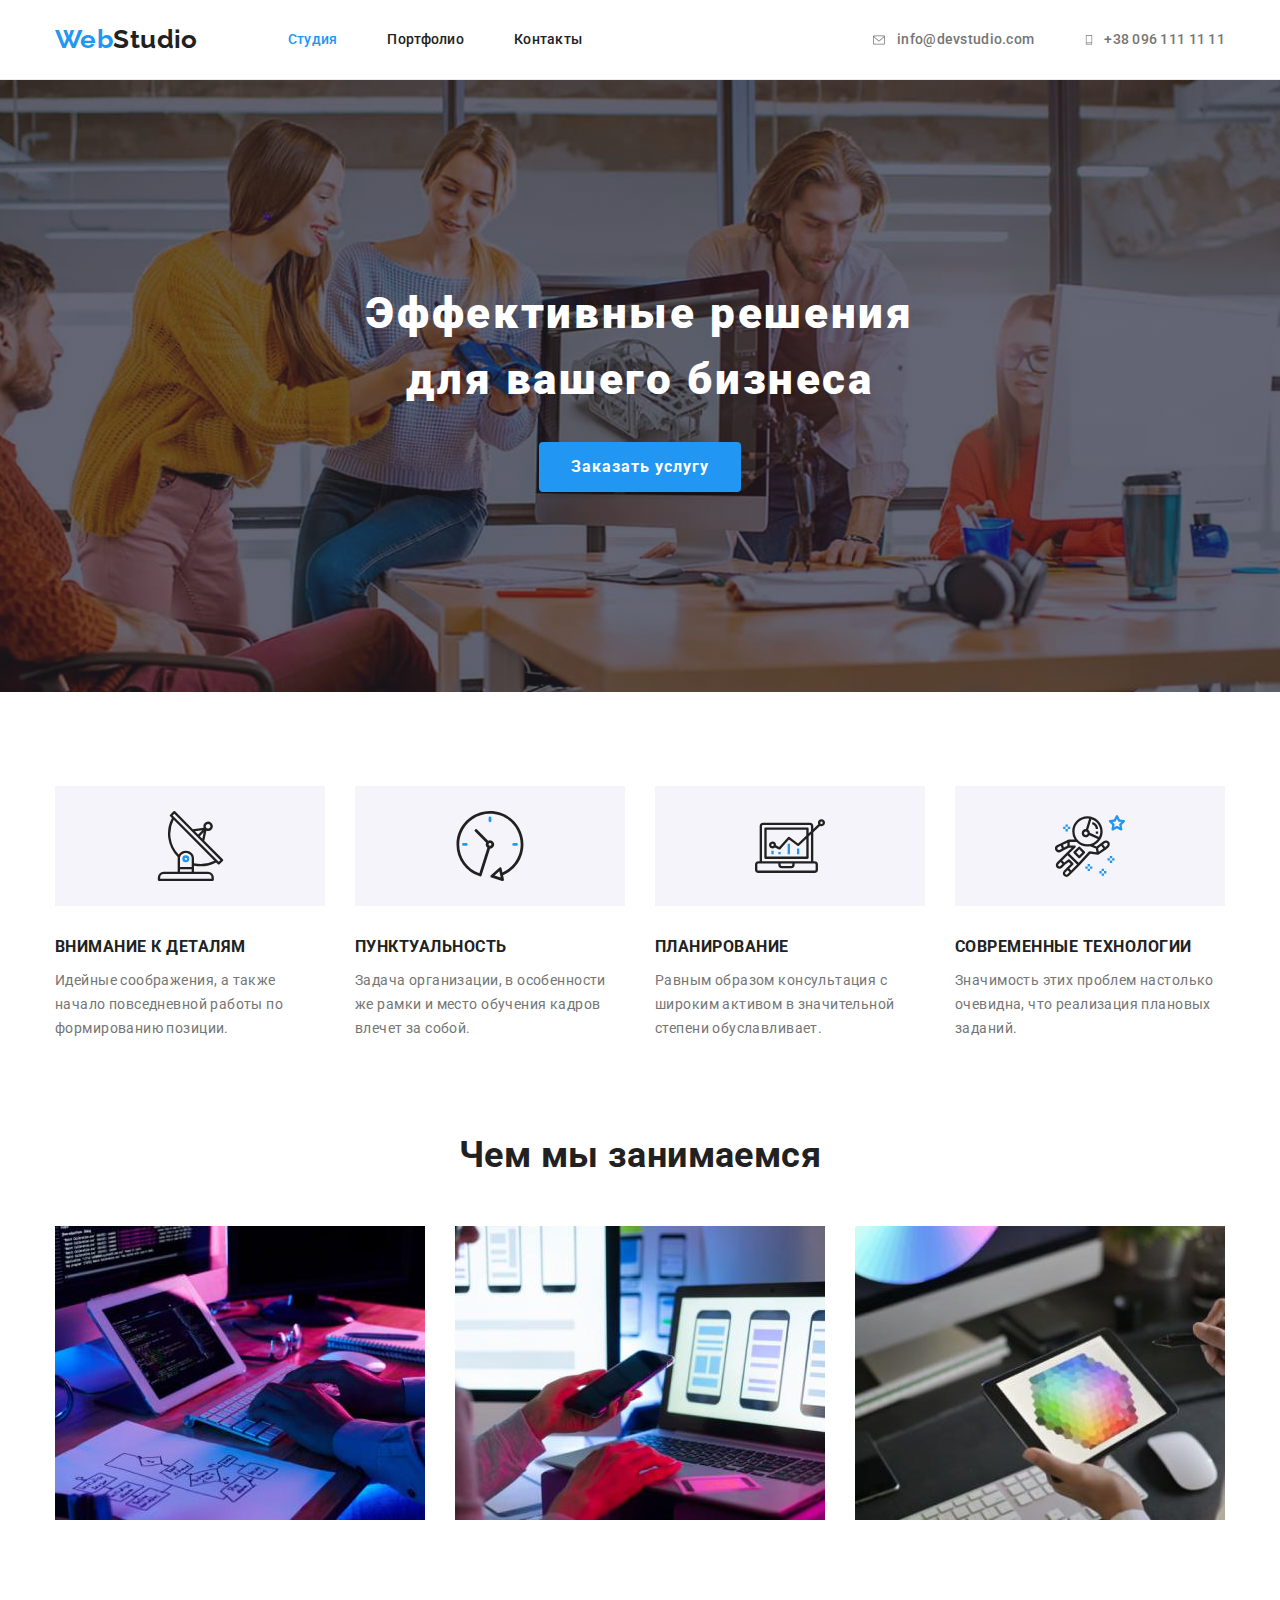
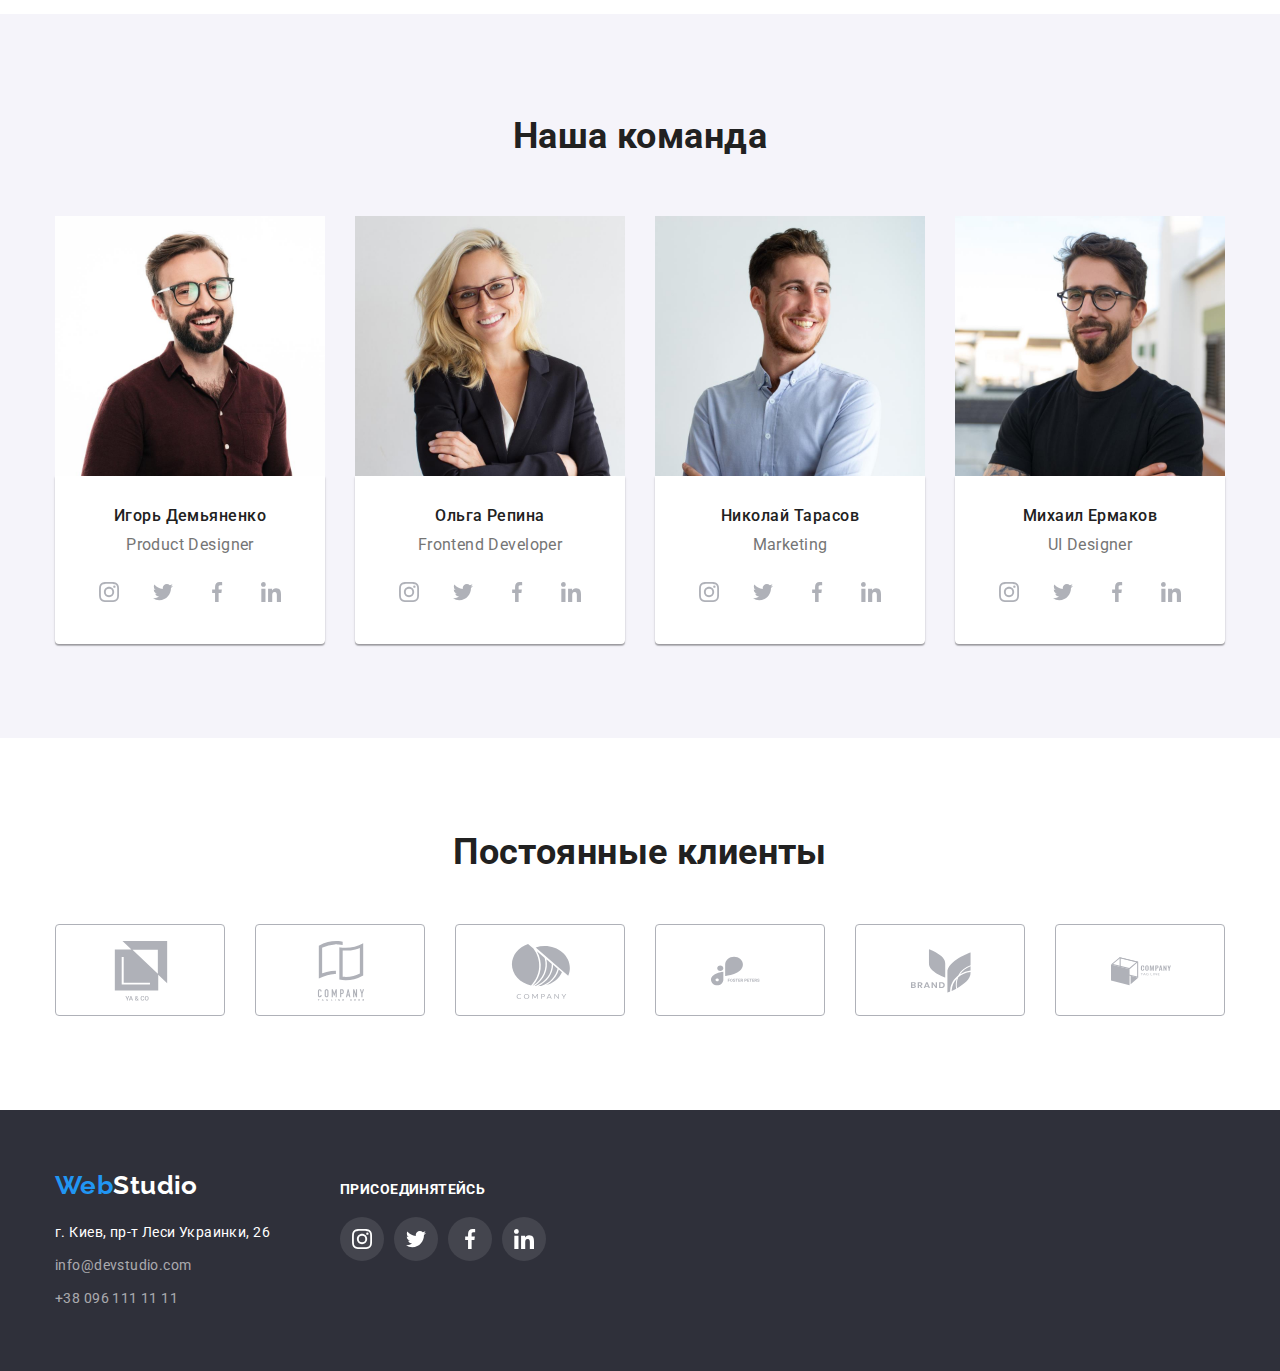
<file: index.html>
<!DOCTYPE html>
<html lang="ru">
  <head>
    <meta charset="UTF-8" />
    <meta http-equiv="X-UA-Compatible" content="IE=edge" />
    <meta name="viewport" content="width=device-width, initial-scale=1.0" />
    <title>WebStudio</title>
    <link rel="preconnect" href="https://fonts.googleapis.com" />
    <link rel="preconnect" href="https://fonts.gstatic.com" crossorigin />
    <link
      href="https://fonts.googleapis.com/css2?family=Raleway:wght@700&family=Roboto:wght@400;500;700;900&display=swap"
      rel="stylesheet"
    />
    <link
      rel="stylesheet"
      href="https://cdnjs.cloudflare.com/ajax/libs/modern-normalize/1.1.0/modern-normalize.min.css"
    />
    <link rel="stylesheet" href="./css/styles.css" />
  </head>
  <body>
    <header class="header-color">
      <div class="container nav-container">
        <nav class="main-navigation" style="">
          <a class="webstudio-header" href="./"
            ><span class="color-web">Web</span
            ><span class="color-studio">Studio</span></a
          >
          <ul class="navigation">
            <li class="item">
              <a class="navigation-link current list" href="">Студия</a>
            </li>
            <li class="item">
              <a class="navigation-link list" href="./portfolio.html"
                >Портфолио</a
              >
            </li>
            <li class="item">
              <a class="navigation-link" href="">Контакты</a>
            </li>
          </ul>
        </nav>

        <ul class="contacts">
          <li class="item">
            <a class="contacts-link" href="mailto:info@devstudio.com"
              ><svg class="auth-nav" width="16" height="12">
                <use
                  class="auth-nav-icon"
                  href="./images/icons.svg#icon-mailto"
                ></use>
              </svg>
              info@devstudio.com</a
            >
          </li>
          <li class="item">
            <a class="contacts-link" href="tel:+380961111111">
              <svg width="10" height="16" class="auth-nav">
                <use
                  href="./images/icons.svg#icon-tel"
                  class="auth-nav-icon"
                ></use>
              </svg>
              +38 096 111 11 11</a
            >
          </li>
        </ul>
      </div>
    </header>
    <main>
      <section class="hero">
        <div class="container">
          <h1 class="hero-heading">
            Эффективные решения <br />
            для вашего бизнеса
          </h1>

          <button class="hero-button cursor" type="button">
            Заказать услугу
          </button>
        </div>
      </section>
      <section class="section">
        <div class="container">
          <ul class="features">
            <li class="feature-item">
              <div class="feature-svg">
                <svg class="" width="75" height="70">
                  <use class="" href="./images/icons.svg#icon-antenna"></use>
                </svg>
              </div>
              <h3 class="features-title">Внимание к деталям</h3>
              <p class="features-text">
                Идейные соображения, а также начало повседневной работы по
                формированию позиции.
              </p>
            </li>
            <li class="feature-item">
              <div class="feature-svg">
                <svg class="" width="70" height="70">
                  <use class="" href="./images/icons.svg#icon-clock"></use>
                </svg>
              </div>
              <h3 class="features-title">Пунктуальность</h3>
              <p class="features-text">
                Задача организации, в особенности же рамки и место обучения
                кадров влечет за собой.
              </p>
            </li>
            <li class="feature-item">
              <div class="feature-svg">
                <svg class="" width="70" height="70">
                  <use class="" href="./images/icons.svg#icon-diagram"></use>
                </svg>
              </div>
              <h3 class="features-title">Планирование</h3>
              <p class="features-text">
                Равным образом консультация с широким активом в значительной
                степени обуславливает.
              </p>
            </li>
            <li class="feature-item">
              <div class="feature-svg">
                <svg class="" width="70" height="70">
                  <use class="" href="./images/icons.svg#icon-astronaut"></use>
                </svg>
              </div>
              <h3 class="features-title">Современные технологии</h3>
              <p class="features-text">
                Значимость этих проблем настолько очевидна, что реализация
                плановых заданий.
              </p>
            </li>
          </ul>
        </div>
      </section>
      <section class="section section-work">
        <div class="container">
          <h2 class="section-title">Чем мы занимаемся</h2>
          <ul class="works list">
            <li class="works-item">
              <img
                class="works-item"
                src="images/img1.jpg"
                alt="человек пишущий код"
                width="370"
              />
            </li>

            <li class="works-item">
              <img
                class="works-item"
                src="images/img2.jpg"
                alt="тестирует приложение"
                width="370"
              />
            </li>

            <li class="works-item">
              <img
                class="works-item"
                src="images/img3.jpg"
                alt="рисует на планшете"
                width="370"
              />
            </li>
          </ul>
        </div>
      </section>
      <section class="section section-team">
        <div class="container">
          <h2 class="our-command">Наша команда</h2>

          <ul class="our-team list">
            <li class="our-team-iteam">
              <img
                src="images/1.jpg"
                alt="Product Designer"
                width="270"
                height="260"
              />

              <div class="section-team-item">
                <h3 class="our-team-title">Игорь Демьяненко</h3>
                <p class="our-team-text">Product Designer</p>
                <ul class="section-link">
                  <li class="team-link">
                    <a class="team-iteam" href="#">
                      <svg class="team-icon" width="20" height="20">
                        <use
                          class=""
                          href="./images/icons.svg#icon-instagram-2"
                        ></use>
                      </svg>
                    </a>
                  </li>
                  <li class="team-link">
                    <a class="team-iteam" href="#">
                      <svg class="team-icon" width="20" height="20">
                        <use
                          class=""
                          href="./images/icons.svg#icon-twitter-1"
                        ></use>
                      </svg>
                    </a>
                  </li>
                  <li class="team-link">
                    <a class="team-iteam" href="#">
                      <svg class="team-icon" width="20" height="20">
                        <use
                          class=""
                          href="./images/icons.svg#icon-facebook-1"
                        ></use>
                      </svg>
                    </a>
                  </li>
                  <li class="team-link">
                    <a class="team-iteam" href="#">
                      <svg class="team-icon" width="20" height="20">
                        <use
                          class=""
                          href="./images/icons.svg#icon-linkedin-1"
                        ></use>
                      </svg>
                    </a>
                  </li>
                </ul>
              </div>
            </li>

            <li class="our-team-iteam">
              <img
                src="images/2.jpg"
                alt=" разработчик Frontend Developer"
                width="270"
              />
              <div class="section-team-item">
                <h3 class="our-team-title">Ольга Репина</h3>
                <p class="our-team-text">Frontend Developer</p>
                <ul class="section-link">
                  <li class="team-link">
                    <a class="team-iteam" href="#">
                      <svg class="team-icon" width="20" height="20">
                        <use
                          class=""
                          href="./images/icons.svg#icon-instagram-2"
                        ></use>
                      </svg>
                    </a>
                  </li>
                  <li class="team-link">
                    <a class="team-iteam" href="#">
                      <svg class="team-icon" width="20" height="20">
                        <use
                          class=""
                          href="./images/icons.svg#icon-twitter-1"
                        ></use>
                      </svg>
                    </a>
                  </li>
                  <li class="team-link">
                    <a class="team-iteam" href="#">
                      <svg class="team-icon" width="20" height="20">
                        <use
                          class=""
                          href="./images/icons.svg#icon-facebook-1"
                        ></use>
                      </svg>
                    </a>
                  </li>
                  <li class="team-link">
                    <a class="team-iteam" href="#">
                      <svg class="team-icon" width="20" height="20">
                        <use
                          class=""
                          href="./images/icons.svg#icon-linkedin-1"
                        ></use>
                      </svg>
                    </a>
                  </li>
                </ul>
              </div>
            </li>

            <li class="our-team-iteam">
              <img
                src="images/3.jpg"
                alt="человек отвечающий за Marketing"
                width="270"
              />
              <div class="section-team-item">
                <h3 class="our-team-title">Николай Тарасов</h3>
                <p class="our-team-text">Marketing</p>
                <ul class="section-link">
                  <li class="team-link">
                    <a class="team-iteam" href="#">
                      <svg class="team-icon" width="20" height="20">
                        <use
                          class=""
                          href="./images/icons.svg#icon-instagram-2"
                        ></use>
                      </svg>
                    </a>
                  </li>
                  <li class="team-link">
                    <a class="team-iteam" href="#">
                      <svg class="team-icon" width="20" height="20">
                        <use
                          class=""
                          href="./images/icons.svg#icon-twitter-1"
                        ></use>
                      </svg>
                    </a>
                  </li>
                  <li class="team-link">
                    <a class="team-iteam" href="#">
                      <svg class="team-icon" width="20" height="20">
                        <use
                          class=""
                          href="./images/icons.svg#icon-facebook-1"
                        ></use>
                      </svg>
                    </a>
                  </li>
                  <li class="team-link">
                    <a class="team-iteam" href="#">
                      <svg class="team-icon" width="20" height="20">
                        <use
                          class=""
                          href="./images/icons.svg#icon-linkedin-1"
                        ></use>
                      </svg>
                    </a>
                  </li>
                </ul>
              </div>
            </li>

            <li class="our-team-iteam">
              <img src="images/4.jpg" alt="UI Designer" width="270" />
              <div class="section-team-item">
                <h3 class="our-team-title">Михаил Ермаков</h3>
                <p class="our-team-text">UI Designer</p>
                <ul class="section-link">
                  <li class="team-link">
                    <a class="team-iteam" href="#">
                      <svg class="team-icon" width="20" height="20">
                        <use
                          class=""
                          href="./images/icons.svg#icon-instagram-2"
                        ></use>
                      </svg>
                    </a>
                  </li>
                  <li class="team-link">
                    <a class="team-iteam" href="#">
                      <svg class="team-icon" width="20" height="20">
                        <use
                          class=""
                          href="./images/icons.svg#icon-twitter-1"
                        ></use>
                      </svg>
                    </a>
                  </li>
                  <li class="team-link">
                    <a class="team-iteam" href="#">
                      <svg class="team-icon" width="20" height="20">
                        <use
                          class=""
                          href="./images/icons.svg#icon-facebook-1"
                        ></use>
                      </svg>
                    </a>
                  </li>
                  <li class="team-link">
                    <a class="team-iteam" href="#">
                      <svg class="team-icon" width="20" height="20">
                        <use
                          class=""
                          href="./images/icons.svg#icon-linkedin-1"
                        ></use>
                      </svg>
                    </a>
                  </li>
                </ul>
              </div>
            </li>
          </ul>
        </div>
      </section>
      <section class="section">
        <div class="container">
          <h2 class="section-title">Постоянные клиенты</h2>
          <ul class="section-clients">
            <li class="section-clients-iteam">
              <a class="client-link" href="#"
                ><svg width="106" height="60" class="team-icon">
                  <use href="./images/icons.svg#icon-company1"></use></svg></a>
            </li></a>
            </li><li class="section-clients-iteam">
              <a class="client-link" href="#"
                ><svg width="106" height="60" class="team-icon">
                  <use href="./images/icons.svg#icon-company2"></use></svg></a>
            </li></a>
            </li>
            <li class="section-clients-iteam">
              <a class="client-link" href="#"
                ><svg width="106" height="60" class="team-icon">
                  <use href="./images/icons.svg#icon-company3"></use></svg></a>
            </li></a>
            </li>
            <li class="section-clients-iteam">
              <a class="client-link" href="#"
                ><svg width="106" height="60" class="team-icon">
                  <use href="./images/icons.svg#icon-company4"></use></svg></a>
            </li></a>
            </li>
            <li class="section-clients-iteam">
              <a class="client-link" href="#"
                ><svg width="106" height="60" class="team-icon">
                  <use href="./images/icons.svg#icon-company5"></use></svg></a>
            </li></a>
            </li>
            <li class="section-clients-iteam">
              <a class="client-link" href="#"
                ><svg width="106" height="60" class="team-icon">
                  <use href="./images/icons.svg#icon-company6"></use></svg></a>
            </li></a>
            </li>
          </ul>
        </div>
      </section>
    </main>
    <footer class="info">
      <div class="container footer-container">
       <div class="address-box">
          <a class="logo footer-logo" href="index.html" href="#"
          >Web<span class="footer-studio">Studio</span></a
        >

        <address class="">
          <ul class="address">
            <li class="address-item">г. Киев, пр-т Леси Украинки, 26</li>
            <li class="address-item">
              <a class="info-text" href="mailto:info@devstudio.com" href="#"
                >info@devstudio.com</a
              >
            </li>
            <li class="address-item">
              <a class="info-text" href="tel:+380961111111" href="#"
                >+38 096 111 11 11</a
              >
            </li>
          </ul>
        </address>
       </div>
       <div class="social-box">
         <p class="social-box-title">Присоединятейсь</p>
         <ul class="social-box-item">
           <li class="social-box-link">
                    <a href="#" class="team-iteam socials-item">
                      <svg class="team-icon" width="20" height="20">
                        <use
                          class=""
                          href="./images/icons.svg#icon-instagram-2"
                        ></use>
                      </svg>
                    </a>
                  </li>
                  <li class="social-box-link">
                    <a href="#" class="team-iteam socials-item">
                      <svg class="team-icon" width="20" height="20">
                        <use
                          class=""
                          href="./images/icons.svg#icon-twitter-1"
                        ></use>
                      </svg>
                    </a>
                  </li>
                  <li class="social-box-link">
                    <a href="#" class="team-iteam socials-item">
                      <svg class="team-icon" width="20" height="20">
                        <use
                          class=""
                          href="./images/icons.svg#icon-facebook-1"
                        ></use>
                      </svg>
                    </a>
                  </li>
                  <li class="social-box-link">
                    <a href="#" class="team-iteam socials-item">
                      <svg class="team-icon" width="20" height="20">
                        <use
                          class=""
                          href="./images/icons.svg#icon-linkedin-1"
                        ></use>
                      </svg>
                    </a>
                  </li>
         </ul>
       </div>
      </div>
    </footer>
  </body>
</html>
</file>
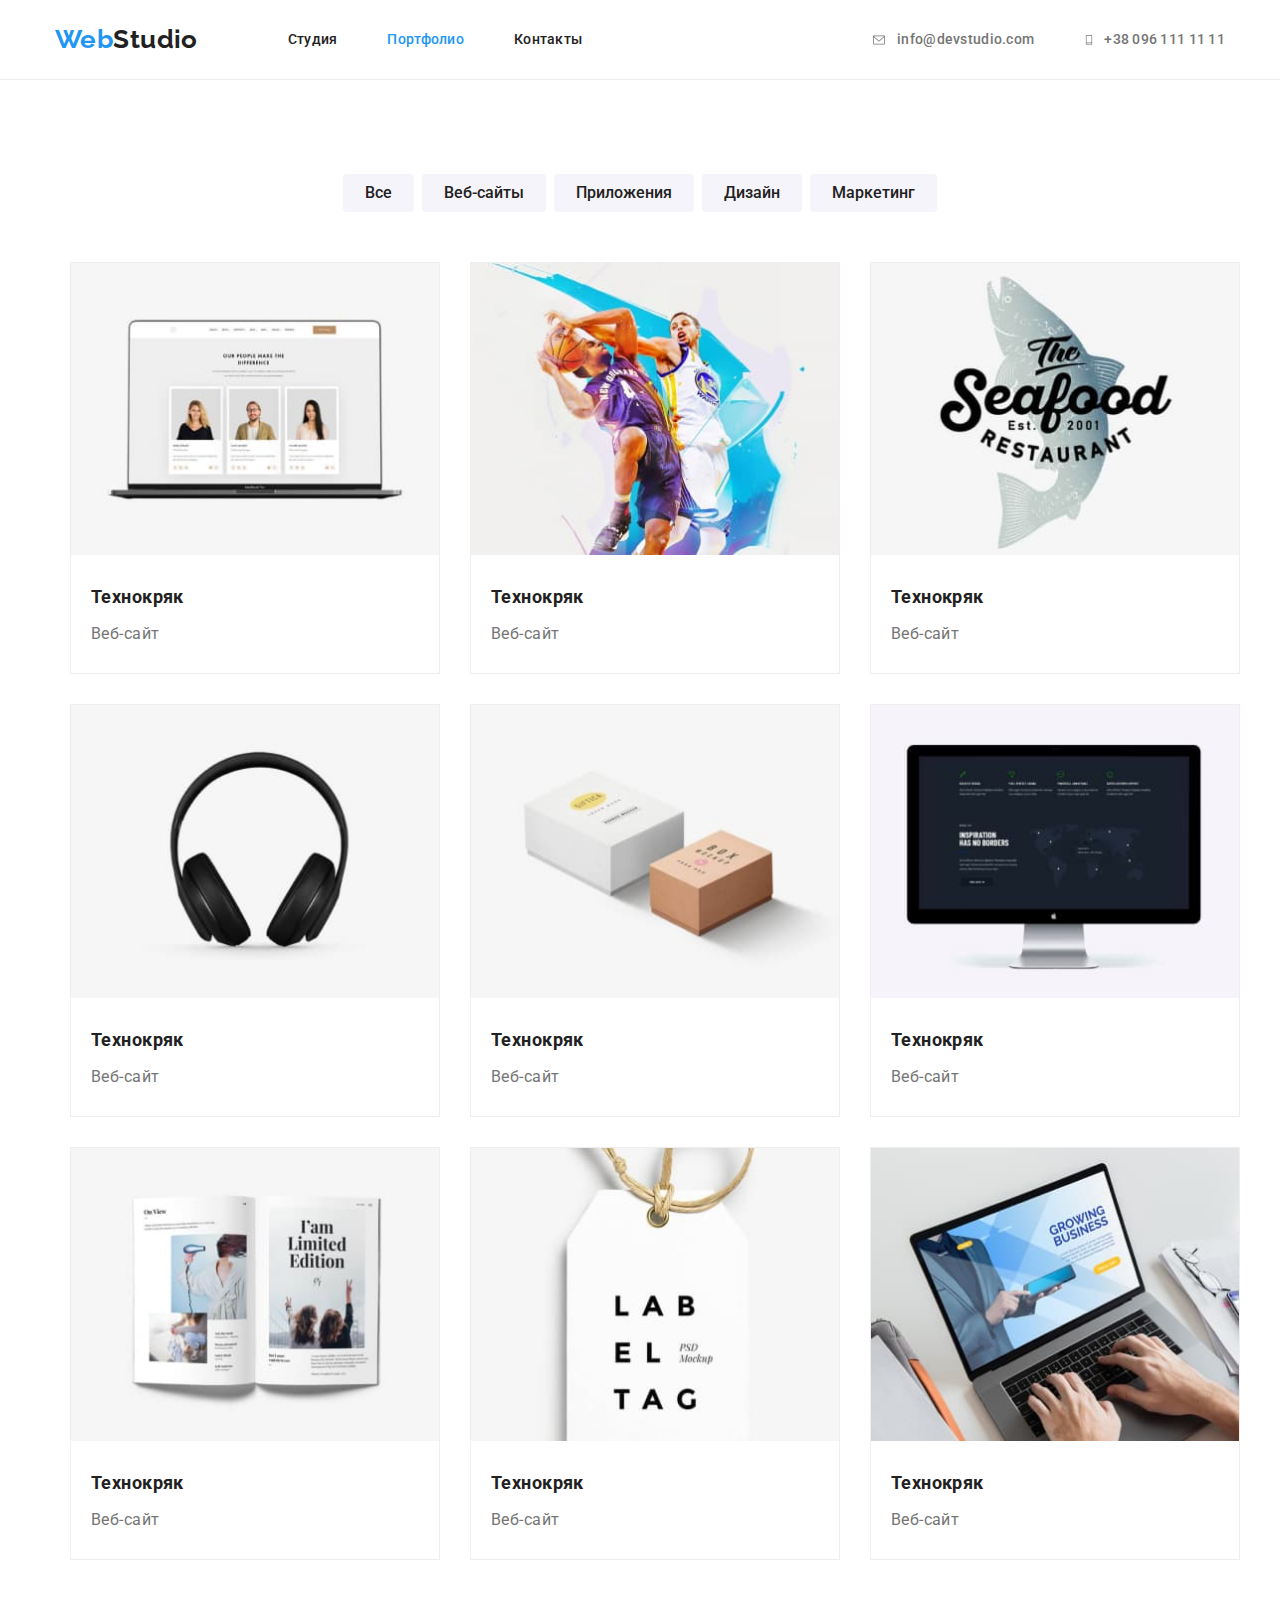
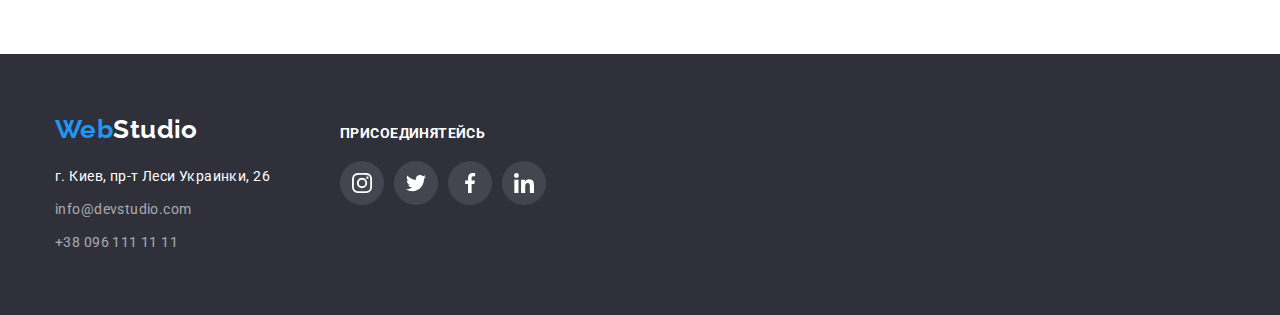
<file: portfolio.html>
<!DOCTYPE html>
<html lang="ru">
  <head>
    <meta charset="UTF-8" />
    <meta http-equiv="X-UA-Compatible" content="IE=edge" />
    <meta name="viewport" content="width=device-width, initial-scale=1.0" />
    <title>WebStudio</title>
    <link rel="preconnect" href="https://fonts.googleapis.com" />
    <link rel="preconnect" href="https://fonts.gstatic.com" crossorigin />
    <link
      href="https://fonts.googleapis.com/css2?family=Raleway:wght@700&family=Roboto:wght@400;500;700;900&display=swap"
      rel="stylesheet"
    />
    <link
      rel="stylesheet"
      href="https://cdnjs.cloudflare.com/ajax/libs/modern-normalize/1.1.0/modern-normalize.min.css"
    />
    <link rel="stylesheet" href="./css/styles.css" />
  </head>
  <body>
    <header class="header-color">
      <div class="container nav-container">
        <nav class="main-navigation">
          <a class="webstudio-header" href="./"
            ><span class="color-web">Web</span
            ><span class="color-studio">Studio</span></a
          >
          <ul class="navigation">
            <li class="item">
              <a class="navigation-link list" href="./index.html">Студия</a>
            </li>
            <li class="item">
              <a class="navigation-link current list" href="">Портфолио</a>
            </li>
            <li class="item">
              <a class="navigation-link" href="">Контакты</a>
            </li>
          </ul>
        </nav>

        <ul class="contacts">
          <li class="item">
            <a class="contacts-link" href="mailto:info@devstudio.com"
              ><svg class="auth-nav" width="16" height="12">
                <use
                  class="auth-nav-icon"
                  href="./images/icons.svg#icon-mailto"
                ></use>
              </svg>
              info@devstudio.com</a
            >
          </li>
          <li class="item">
            <a class="contacts-link" href="tel:+380961111111">
              <svg width="10" height="16" class="auth-nav">
                <use
                  href="./images/icons.svg#icon-tel"
                  class="auth-nav-icon"
                ></use>
              </svg>
              +38 096 111 11 11</a
            >
          </li>
        </ul>
      </div>
    </header>
    <main class="">
      <section class="section">
        <div class="container">
          <h1 class="visually-hidden">Примеры работ</h1>
          <ul class="filter list">
            <li class="filter-item">
              <button type="button" class="pointer-cursor filter-text">
                Все
              </button>
            </li>
            <li class="filter-item">
              <button type="button" class="pointer-cursor filter-text">
                Веб-сайты
              </button>
            </li>
            <li class="filter-item">
              <button type="button" class="pointer-cursor filter-text">
                Приложения
              </button>
            </li>
            <li class="filter-item">
              <button type="button" class="pointer-cursor filter-text">
                Дизайн
              </button>
            </li>
            <li class="filter-item">
              <button type="button" class="pointer-cursor filter-text">
                Маркетинг
              </button>
            </li>
          </ul>

          <div class="container">
            <ul class="list flex-filters">
              <li class="flex-element">
                <a class="portfolio-work-link" href="#"
                  ><img src="./images/1port.jpg" alt="Контакты сайта" />

                  <div class="flex-element-item">
                    <h2>Технокряк</h2>
                    <p>Веб-сайт</p>
                  </div></a
                >
              </li>
              <li class="flex-element">
                <a class="portfolio-work-link" href="#"
                  ><img src="./images/2port.jpg" alt="Контакты сайта" />

                  <div class="flex-element-item">
                    <h2>Технокряк</h2>
                    <p>Веб-сайт</p>
                  </div></a
                >
              </li>
              <li class="flex-element">
                <a class="portfolio-work-link" href="#"
                  ><img src="./images/3port.jpg" alt="Контакты сайта" />

                  <div class="flex-element-item">
                    <h2>Технокряк</h2>
                    <p>Веб-сайт</p>
                  </div></a
                >
              </li>
              <li class="flex-element">
                <a class="portfolio-work-link" href="#"
                  ><img src="./images/4port.jpg" alt="Контакты сайта" />

                  <div class="flex-element-item">
                    <h2>Технокряк</h2>
                    <p>Веб-сайт</p>
                  </div></a
                >
              </li>
              <li class="flex-element">
                <a class="portfolio-work-link" href="#"
                  ><img src="./images/5port.jpg" alt="Контакты сайта" />

                  <div class="flex-element-item">
                    <h2>Технокряк</h2>
                    <p>Веб-сайт</p>
                  </div></a
                >
              </li>
              <li class="flex-element">
                <a class="portfolio-work-link" href="#"
                  ><img src="./images/6port.jpg" alt="Контакты сайта" />

                  <div class="flex-element-item">
                    <h2>Технокряк</h2>
                    <p>Веб-сайт</p>
                  </div></a
                >
              </li>
              <li class="flex-element">
                <a class="portfolio-work-link" href="#"
                  ><img src="./images/7port.jpg" alt="Контакты сайта" />

                  <div class="flex-element-item">
                    <h2>Технокряк</h2>
                    <p>Веб-сайт</p>
                  </div></a
                >
              </li>
              <li class="flex-element">
                <a class="portfolio-work-link" href="#"
                  ><img src="./images/8port.jpg" alt="Контакты сайта" />

                  <div class="flex-element-item">
                    <h2>Технокряк</h2>
                    <p>Веб-сайт</p>
                  </div></a
                >
              </li>
              <li class="flex-element">
                <a class="portfolio-work-link" href="#"
                  ><img src="./images/9port.jpg" alt="Контакты сайта" />

                  <div class="flex-element-item">
                    <h2>Технокряк</h2>
                    <p>Веб-сайт</p>
                  </div></a
                >
              </li>
            </ul>
          </div>
        </div>
      </section>
    </main>
    <footer class="info">
      <div class="container footer-container">
        <div class="address-box">
          <a class="logo footer-logo" href="index.html"
            >Web<span class="footer-studio">Studio</span></a
          >

          <address class="">
            <ul class="address">
              <li class="address-item">г. Киев, пр-т Леси Украинки, 26</li>
              <li class="address-item">
                <a class="info-text" href="mailto:info@devstudio.com"
                  >info@devstudio.com</a
                >
              </li>
              <li class="address-item">
                <a class="info-text" href="tel:+380961111111"
                  >+38 096 111 11 11</a
                >
              </li>
            </ul>
          </address>
        </div>
        <div class="social-box">
          <p class="social-box-title">Присоединятейсь</p>
          <ul class="social-box-item">
            <li class="social-box-link">
              <a class="team-iteam socials-item" href="#">
                <svg class="team-icon" width="20" height="20">
                  <use
                    class=""
                    href="./images/icons.svg#icon-instagram-2"
                  ></use>
                </svg>
              </a>
            </li>
            <li class="social-box-link">
              <a class="team-iteam socials-item" href="#">
                <svg class="team-icon" width="20" height="20">
                  <use class="" href="./images/icons.svg#icon-twitter-1"></use>
                </svg>
              </a>
            </li>
            <li class="social-box-link">
              <a class="team-iteam socials-item" href="#">
                <svg class="team-icon" width="20" height="20">
                  <use class="" href="./images/icons.svg#icon-facebook-1"></use>
                </svg>
              </a>
            </li>
            <li class="social-box-link">
              <a class="team-iteam socials-item" href="#">
                <svg class="team-icon" width="20" height="20">
                  <use class="" href="./images/icons.svg#icon-linkedin-1"></use>
                </svg>
              </a>
            </li>
          </ul>
        </div>
      </div>
    </footer>
  </body>
</html>
</file>
<file: css/styles.css>
:root {
  --color-hover--: #2196f3;
  --color-black--: #212121;
}
body {
  background: #ffffff;
  font-family: Roboto, sans-serif;
  font-size: 14px;
  letter-spacing: 0.03em;
}
*,
::after,
::before {
  box-sizing: border-box;
}
ul {
  margin: 0;
  padding: 0;
  list-style: none;
}
h1,
h2,
h3,
h4,
p {
  margin: 0;
}

a {
  text-decoration: none;
}
img {
  display: block;
  width: 100%;
  height: auto;
}

.container {
  width: 1200px;
  margin-right: auto;
  margin-left: auto;
  padding-left: 15px;
  padding-right: 15px;
}

.section-title {
  color: var(--color-black--);
  font-weight: bold;
  font-size: 36px;
  line-height: 1.16;
  text-align: center;
  margin-top: 0;
  margin-bottom: 0;
}

.section {
  padding-top: 94px;
  padding-bottom: 94px;
}
.section-work {
  padding-top: 0px;
}
.header-color {
  border-bottom: 1px solid #ececec;
  height: 80px;
}
.works {
  margin-top: 50px;
  display: flex;
}

.works-item:not(:last-child) {
  margin-right: 30px;
}
.section-team {
  background-color: #f5f4fa;
}

.section-team-item {
  padding-top: 30px;
  padding-bottom: 30px;
  background: #ffffff;
  box-shadow: 0px 1px 3px rgb(0 0 0 / 12%), 0px 1px 1px rgb(0 0 0 / 14%),
    0px 2px 1px rgb(0 0 0 / 20%);
  border-radius: 0px 0px 4px 4px;
  text-align: center;
}

.color-web {
  font-family: Raleway;
  font-weight: 700;
  font-size: 26px;
  line-height: 1.2;
  color: #2196f3;
}
.color-studio {
  font-family: Raleway;
  font-weight: 700;
  font-size: 26px;
  line-height: 1.2;
  color: var(--color-black--);
}
.webstudio-header {
  font-family: Raleway;
  font-weight: 700;
  text-decoration: none;
}
.footer-web {
  color: var(--color-hover--);
}
.footer-studio {
  color: #ffffff;
}
.button-nav {
  color: var(--color-black--);
}

.filter {
  display: flex;
  color: #212121;
  font-weight: 500;
  line-height: 1.4;
  justify-content: center;
  margin-bottom: 50px;
}
.filter-item:not(:last-child) {
  margin-right: 8px;
}

.filter-item:hover,
.filter-item:focus {
  color: var(--color-hover--);
  box-shadow: 0px 3px 1px rgba(0, 0, 0, 0.1), 0px 1px 2px rgba(0, 0, 0, 0.08),
    0px 2px 2px rgba(0, 0, 0, 0.12);
}

.our-command-bg {
  background: #f5f4fa;
}

.features {
  display: flex;
}

.feature-item:not(:last-child) {
  margin-right: 30px;
}

.features-title {
  font-weight: 700;
  text-transform: uppercase;
  margin-bottom: 10px;
  line-height: 1.4;
  letter-spacing: 0.03em;
  color: var(--color-black--);
}
.features-text {
  font-size: 14px;
  line-height: 1.7;
  letter-spacing: 0.03em;
  color: #757575;
}
.hero-heading {
  color: #ffffff;
  font-weight: 900;
  font-size: 44px;
  line-height: 1.5;
  text-align: center;
  letter-spacing: 0.06em;
  display: block;

  margin-right: auto;
  margin-left: auto;
  margin-top: 0;
  margin-bottom: 0;
}
.hero {
  background-image: linear-gradient(
      rgba(47, 48, 58, 0.4),
      rgba(47, 48, 58, 0.4)
    ),
    url(../images/bg-hero.jpg);
  text-align: center;
  background-repeat: no-repeat;
  background-position: center;
  background-size: cover;
  padding-top: 200px;
  padding-bottom: 200px;
  margin-left: auto;
  margin-right: auto;
  max-width: 1600px;
}
.hero-button {
  color: #ffffff;
  background: var(--color-hover--);
  box-shadow: 0px 4px 4px rgba(0, 0, 0, 0.15);
  font-weight: 700;
  font-size: 16px;
  line-height: 1.9;
  justify-content: center;
  align-items: center;
  text-align: center;
  letter-spacing: 0.06em;
  padding: 10px 32px;
  display: inline-block;
  min-width: 200px;
  border-radius: 4px;
  margin-top: 30px;
  border: transparent;
}

.our-team {
  margin-top: 50px;
  display: flex;
}
.our-team-iteam:not(:last-child) {
  margin-right: 30px;
}
.our-team-title {
  font-weight: 500;
  font-size: 16px;
  line-height: 1.2;
  letter-spacing: 0.03em;
  color: var(--color-black--);
}

.our-team-text {
  font-weight: normal;
  font-size: 16px;
  line-height: 1.2;
  text-align: center;
  color: #757575;
  margin-top: 10px;
}
.webstudio-footer {
  font-family: Raleway;
  font-style: normal;
  font-weight: 700;
  font-size: 26px;
  line-height: 1.2;
  letter-spacing: 0.03em;
  text-decoration: none;
}
.address {
  list-style-type: none;
  font-style: normal;
  font-weight: normal;
  font-size: 14px;
  line-height: 1.7;
  color: #ffffff;
}
.address-box {
  margin-right: 70px;
}
.info-footer {
  font-weight: normal;
  font-size: 14px;
  line-height: 1.7;
  letter-spacing: 0.03em;
  color: rgba(255, 255, 255, 0.6);
  font-style: normal;
}

.current {
  color: var(--color-black--);
  list-style-type: none;
}
.current.current {
  color: var(--color-hover--);
}
.cursor {
  cursor: pointer;
}
.pointer-cursor {
  cursor: pointer;

  background-color: #f5f4fa;
  font-family: var(--main-font);
  font-weight: 500;
  font-size: 16px;
  line-height: 1.6;
  border-radius: 4px;
  border: none;
  padding: 6px 22px;
}

.filter-text {
  color: var(--color-black--);
}
.filter-text:focus,
.filter-text:hover {
  background: #2196f3;
  color: #ffffff;
}
.logo {
  text-decoration: none;
  list-style-type: none;
  color: #2196f3;
  font-family: Raleway;
  font-style: normal;
  font-weight: 700;
  font-size: 26px;
  line-height: 1.2;
}

.footer-logo {
  display: inline-block;
  margin-bottom: 20px;
  margin-right: 0;
}
.main-nav {
  display: flex;
  align-items: center;
}
.navigation-link {
  color: var(--color-black--);
}

.navigation-link:hover,
.navigation-link:focus {
  color: var(--color-hover--);
}
.navigation {
  display: flex;
  font-weight: 500;
  line-height: 1.4;
  letter-spacing: 0.02em;
  margin-left: 90px;
}
.nav-container {
  padding-top: 24px;
  padding-bottom: 25px;
  display: flex;

  align-items: center;
}
.navigation .item:not(:last-child) {
  margin-right: 50px;
}

.flex-filters {
  display: flex;
  flex-wrap: wrap;
}
.flex-element-item {
  padding: 24px 20px;
}
.flex-element {
  flex-basis: calc((100% - 60px) / 3);
  border: 1px solid #eeeeee;
  box-sizing: border-box;
  margin-right: 30px;
  margin-bottom: 30px;
}

.flex-element h2 {
  font-weight: bold;
  font-size: 18px;
  line-height: 2;
  color: #212121;
  margin-bottom: 4px;
  justify-content: center;
}
.flex-element p {
  justify-content: center;

  font-size: 16px;
  line-height: 1.9;
  color: #757575;
}
.flex-element:nth-child(3n) {
  margin-right: 0px;
}
.flex-element:nth-last-child(-n + 3) {
  margin-bottom: 0px;
}
.filter-item button {
  display: inline;
  align-items: center;
  justify-content: center;
  margin-left: 0px;
  margin-right: 0px;
}

.contacts {
  font-weight: 500;
  line-height: 1.4;
  letter-spacing: 0.02em;
  font-weight: 500;
  line-height: 1.4;
  color: #757575;
  display: flex;
  margin-left: auto;
}
.contacts .item + .item {
  margin-left: 50px;
}
.contacts-link {
  color: #757575;
  display: flex;
  align-items: center;
}
.contacts-link:hover,
.contacts-link:focus {
  color: var(--color-hover--);
}
.our-command {
  font-weight: 700;
  font-size: 36px;
  line-height: 1.6;
  text-align: center;
  color: var(--color-black--);
  margin-top: 0;
  margin-bottom: 0;
}
.info {
  background: #2f303a;
  padding-top: 60px;
  padding-bottom: 60px;
}
.info-text {
  font-weight: normal;
  font-size: 14px;
  line-height: 1.7;
  display: inline-block;

  color: rgba(255, 255, 255, 0.6);
}
.visually-hidden {
  position: absolute;
  clip: rect(0 0 0 0);
  width: 1px;
  height: 1px;
  margin: -1px;
}
.address-title:not(:last-child) {
  margin-bottom: 9px;
}

footer {
  display: block;
}
.address li:not(:last-child) {
  margin-bottom: 9px;
}
.auth-nav-icon {
  fill: currentColor;

  width: 16px;
  height: 12px;
}
.auth-nav {
  margin-right: 10px;
  display: block;
}
.feature-svg {
  width: 270px;
  height: 120px;
  display: flex;
  margin-bottom: 30px;
  background-color: #f5f4fa;
  justify-content: center;
  align-items: center;
}
.section-link {
  display: flex;
  justify-content: center;
  margin-top: 16px;
}
.team-iteam {
  display: flex;
  align-items: center;
  justify-content: center;
  padding: 12px;
  color: #afb1b8;
  cursor: pointer;
}
.team-icon {
  fill: currentColor;
}
.team-link:not(:last-child) {
  margin-right: 10px;
}
.team-iteam:hover,
.team-iteam:focus {
  background: #2196f3;
  color: #ffffff;
  border-radius: 50%;
}
.client-link {
  display: block;
  width: 170px;
  height: 92px;
  border: 1px solid #afb1b8;
  box-sizing: border-box;
  border-radius: 4px;
  color: #afb1b8;
  padding: 16px 32px;
  cursor: pointer;
}
.section-clients {
  margin-top: 50px;
  display: flex;
}
.section-clients-iteam:not(:last-child) {
  margin-right: 30px;
}
.client-link:hover,
.client-link:focus {
  border: 1px solid #2196f3;
  color: #2196f3;
}
.footer-container {
  display: flex;
  align-items: baseline;
}

.social-box-title {
  font-weight: 700;
  font-size: 14px;
  text-transform: uppercase;
  color: #ffffff;
}
.social-box-item {
  display: flex;
  margin-top: 20px;
}
.social-box-link:not(:last-child) {
  margin-right: 10px;
}
.socials-item {
  border-radius: 50%;
  background-color: rgba(255, 255, 255, 0.1);
  color: #ffffff;
}
.main-navigation {
  display: flex;
  align-items: center;
}
.portfolio-work-link:hover,
.portfolio-work-link:focus {
  box-shadow: 0px 1px 1px rgba(0, 0, 0, 0.12), 0px 4px 4px rgba(0, 0, 0, 0.06),
    1px 4px 6px rgba(0, 0, 0, 0.16);
}
.flex-element:hover,
.flex-element:focus {
  box-shadow: 0px 1px 1px rgba(0, 0, 0, 0.12), 0px 4px 4px rgba(0, 0, 0, 0.06),
    1px 4px 6px rgba(0, 0, 0, 0.16);
}
</file>
